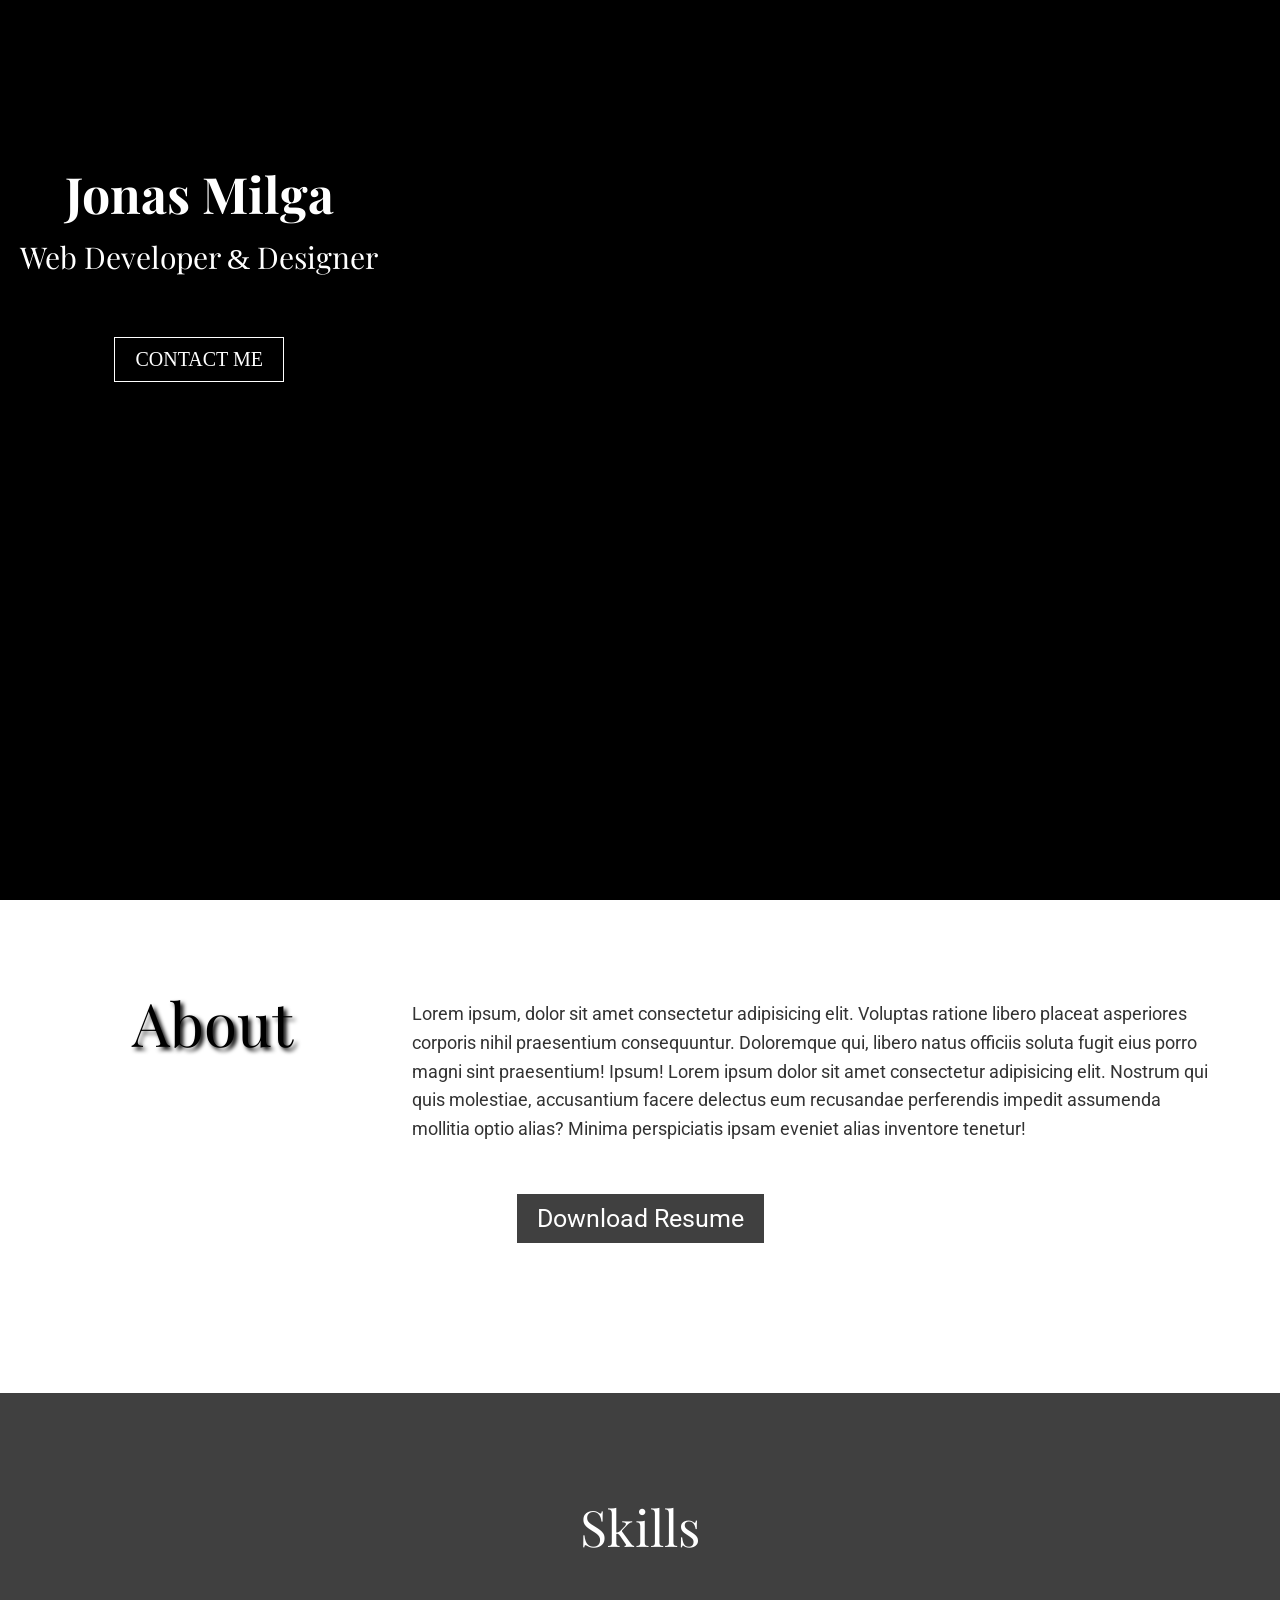
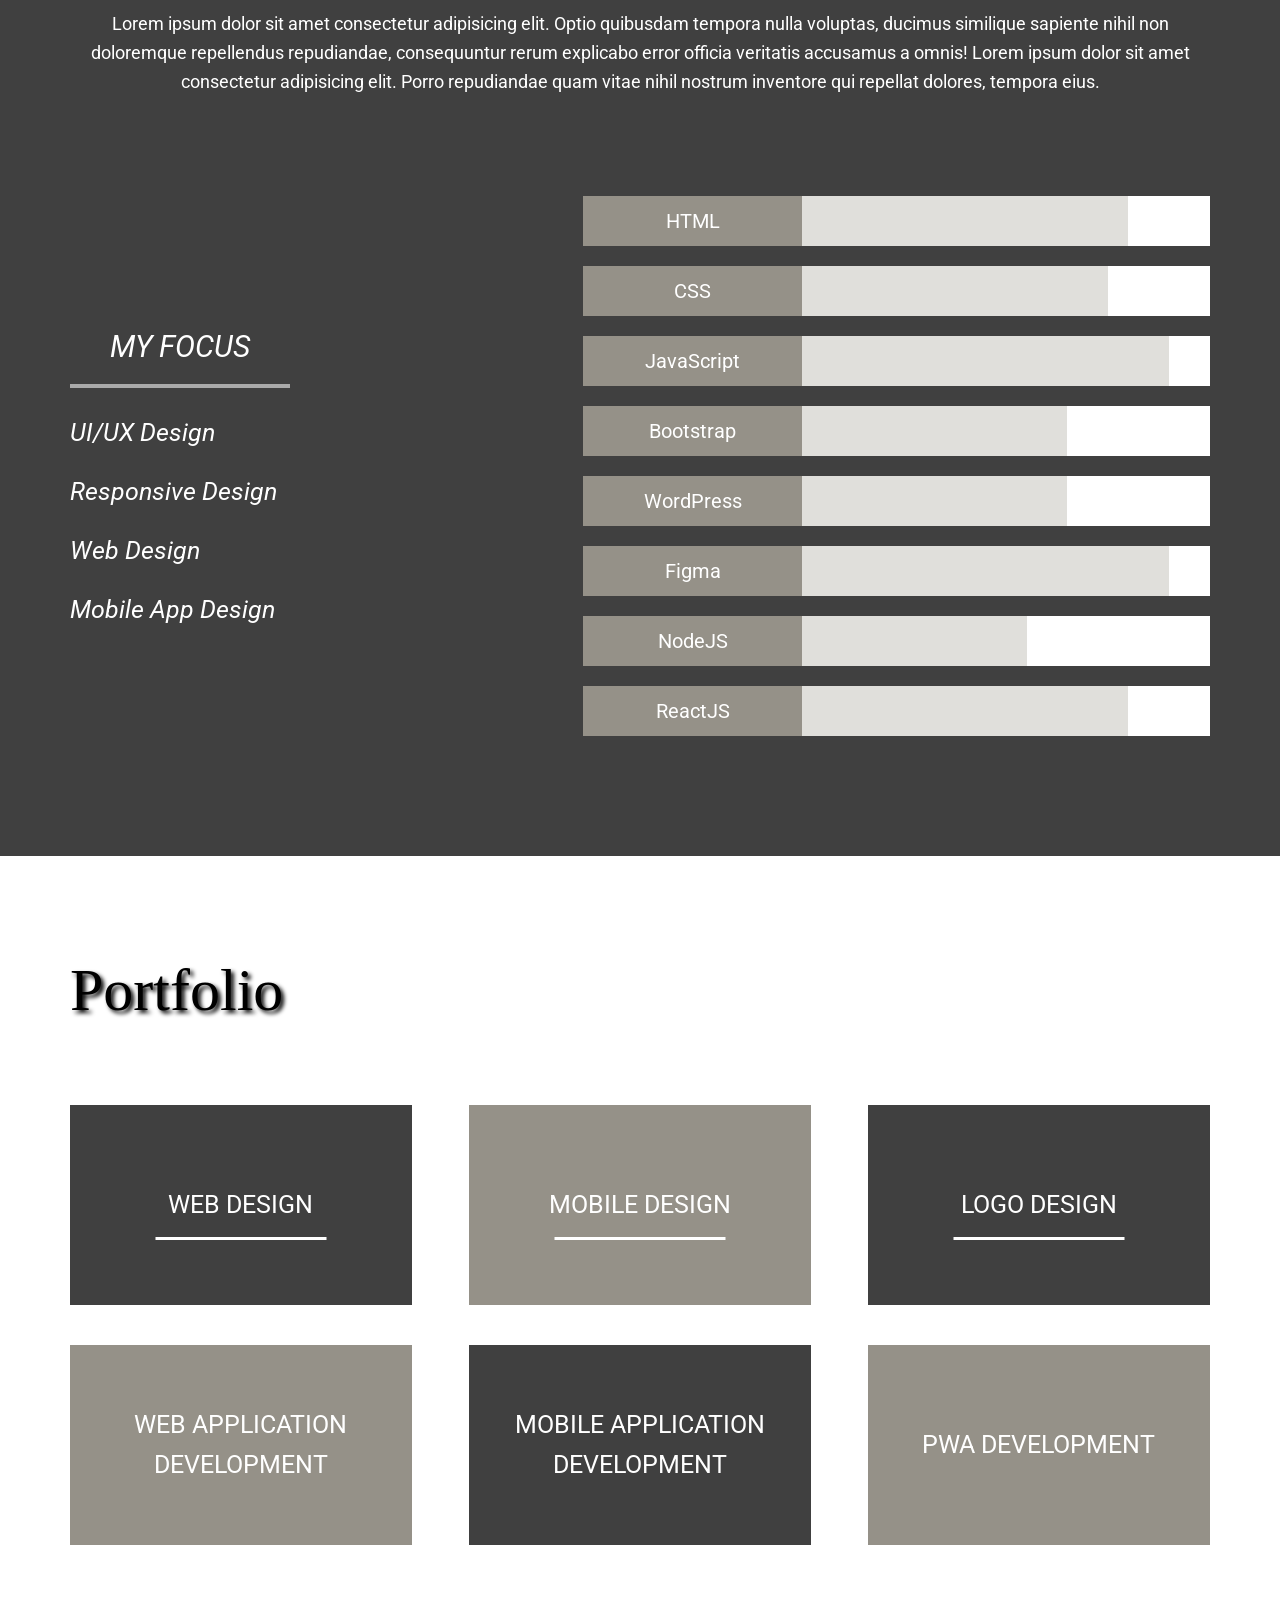
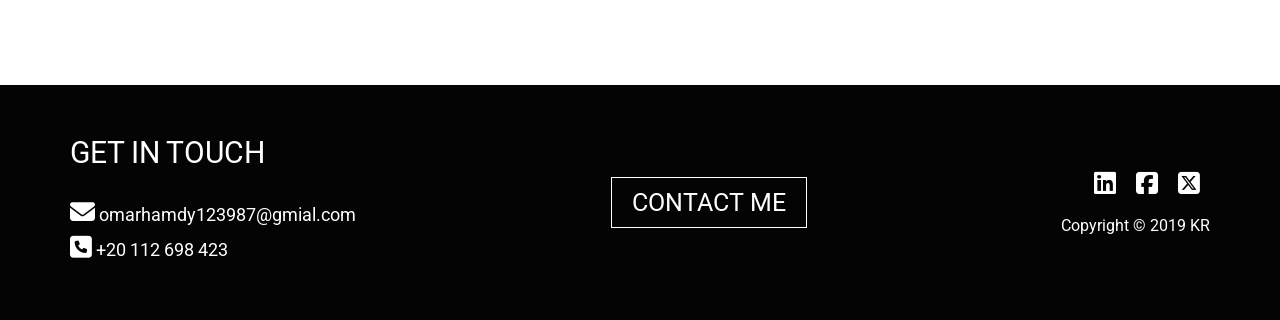
<file: index.html>
<!doctype html><html lang="en"><head><meta charset="utf-8"/><meta name="viewport" content="width=device-width,initial-scale=1"/><link rel="preconnect" href="https://fonts.googleapis.com"><link rel="preconnect" href="https://fonts.gstatic.com" crossorigin><link href="https://fonts.googleapis.com/css2?family=Playfair+Display:wght@400;600;700;800&family=Roboto:wght@100;300;400;500&display=swap" rel="stylesheet"><link rel="stylesheet" href="https://cdnjs.cloudflare.com/ajax/libs/font-awesome/6.4.2/css/all.min.css" integrity="sha512-z3gLpd7yknf1YoNbCzqRKc4qyor8gaKU1qmn+CShxbuBusANI9QpRohGBreCFkKxLhei6S9CQXFEbbKuqLg0DA==" crossorigin="anonymous" referrerpolicy="no-referrer"/><title>portfolio</title><script defer="defer" src="/static/js/main.5ffc9de8.js"></script><link href="/static/css/main.bed868e7.css" rel="stylesheet"></head><body><noscript>You need to enable JavaScript to run this app.</noscript><div id="root"></div></body></html>
</file>
<file: static/css/main.bed868e7.css>
*,:after,:before{box-sizing:border-box;margin:0;padding:0}a{text-decoration:none}ul{list-style-type:none}.text-font{font-family:Roboto,sans-serif}.title-font{font-family:Playfair Display,serif}.container{margin-left:auto;margin-right:auto;padding-left:15px;padding-right:15px}@media (min-width:768px){.container{width:750px}}@media (min-width:992px){.container{width:970px}}@media (min-width:1200px){.container{width:1170px}}.about{padding-bottom:100px;padding-top:100px}.about .content{align-items:center;display:flex;justify-content:space-between}.about .content .heading{font-size:60px;margin-top:-100px;text-align:center;text-shadow:3px 3px 4px #000;width:25%}.about .content p{color:#333;font-size:18px;line-height:1.6;width:70%}.about a{background-color:#404040;color:#fff;display:block;font-size:25px;margin:50px auto;padding:10px 20px;width:-webkit-fit-content;width:-moz-fit-content;width:fit-content}@media (max-width:767px){.about .content{flex-direction:column}.about .content .heading{margin-bottom:60px;margin-top:0;width:100%}.about .content p{text-align:center;width:100%}}.footer{background-color:#040404;padding-bottom:50px;padding-top:50px}.footer i{cursor:pointer;font-size:25px}.footer a,.footer i{color:#fff}.footer .container{align-items:center;color:#fff;display:flex;justify-content:space-between}.footer .container div:first-child p{font-size:30px;margin-bottom:30px;text-transform:uppercase}.footer .container div:first-child a{display:block;font-size:18px;margin-bottom:10px}.footer .container>a{border:1px solid #fff;font-size:25px;padding:10px 20px;text-transform:uppercase}.footer .container div:last-child div{display:flex;justify-content:end;margin-bottom:20px}.footer .container div:last-child div i{margin:0 10px}@media (max-width:767px){.footer .container{flex-direction:column}.footer .container div:first-child{margin:40px 0;text-align:center}.footer .container div:last-child div{justify-content:center}.footer .container div:last-child{margin:40px 0}}.landing{background-color:#000;background-image:url(https://drive.google.com/uc?export=view&id=1bVaVVGaN_W1S5GrSG_ZjbPI5EGIDHySE);background-size:cover;color:#fff;height:100vh;width:100%}.landing .content{left:20px;position:absolute;top:160px}.landing h3{font-size:50px;text-align:center}.landing p{font-family:Playfair Display,serif;font-size:30px;margin-top:10px}.landing p span{font-family:serif;font-family:initial}.landing a{border:1px solid #fff;color:#fff;display:block;font-size:20px;margin:60px auto;padding:10px 20px;text-align:center;text-transform:uppercase;width:-webkit-fit-content;width:-moz-fit-content;width:fit-content}.card{cursor:pointer;height:200px;position:relative}.card,.card .title{align-items:center;display:flex;justify-content:center}.card .title{color:#fff;font-size:25px;line-height:1.6;padding:20px 0;text-align:center;text-transform:uppercase;width:90%}.card span{bottom:65px;display:block;height:3px;left:50%;position:absolute;-webkit-transform:translateX(-50%);transform:translateX(-50%);width:50%}.portfolio{padding-bottom:100px;padding-top:100px}.portfolio .container .heading{font-size:60px;margin-bottom:80px;text-shadow:3px 3px 4px #000}.portfolio .container .content{align-items:center;display:flex;flex-wrap:wrap;justify-content:space-between}.portfolio .container .content .card{margin-bottom:40px;width:30%}@media (max-width:991px){.portfolio .container .content .card{width:45%}}@media (max-width:767px){.portfolio .container .heading{margin-left:auto;margin-right:auto;width:-webkit-fit-content;width:-moz-fit-content;width:fit-content}.portfolio .container .content{justify-content:center}.portfolio .container .content .card{width:95%}}.progress{height:50px}.progress,.progress .title{display:flex;justify-content:center}.progress .title{align-items:center;background-color:#959188;color:#fff;font-size:20px;height:100%;width:35%}.progress .bar{background-color:#fff;flex:1 1;height:100%}.progress .bar span{background-color:#e0dfdb;display:block;height:100%}.skills{background-color:#404040;padding-bottom:100px;padding-top:100px}.skills .container .heading{color:#fff;font-size:50px;margin:0 auto 50px;width:-webkit-fit-content;width:-moz-fit-content;width:fit-content}.skills .container p{color:#fff;font-size:18px;line-height:1.6;max-width:1500px;text-align:center}.skills .container .content{align-items:center;display:flex;justify-content:space-between;margin-top:80px}.skills .container .content ul{color:#fff;width:35%}.skills .container .content ul i{display:block;font-size:25px;margin:30px 0}.skills .container .content ul i:first-child{border-bottom:4px solid #aaa;font-size:30px;margin-bottom:30px;padding:20px 40px;text-align:center;text-transform:uppercase;width:-webkit-fit-content;width:-moz-fit-content;width:fit-content}.skills .container .content>div{width:55%}.skills .container .content>div .progress{margin:20px 0}@media (max-width:767px){.skills .container .content{flex-direction:column}.skills .container .content ul{margin-bottom:60px;width:90%}.skills .container .content ul i{text-align:center}.skills .container .content ul i:first-child{margin-left:auto;margin-right:auto}.skills .container .content>div{width:90%}}
/*# sourceMappingURL=main.bed868e7.css.map*/
</file>
